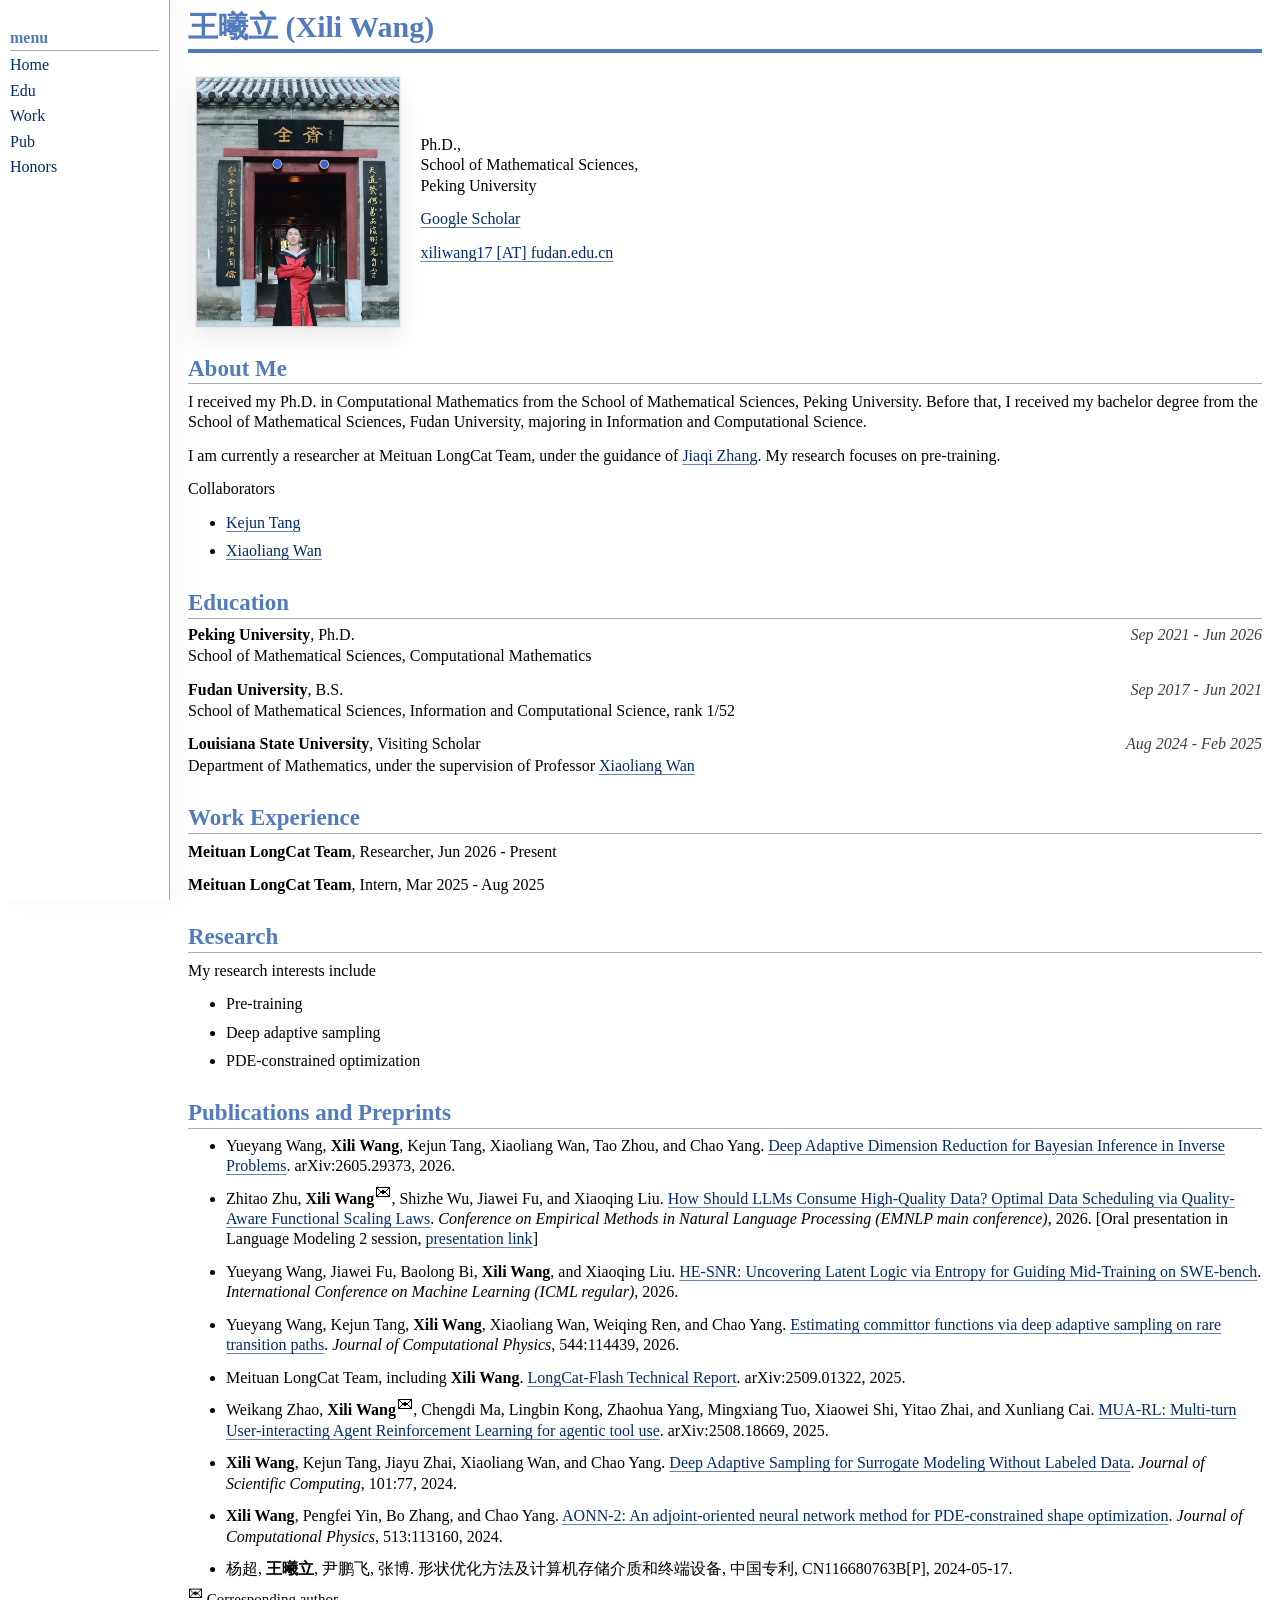
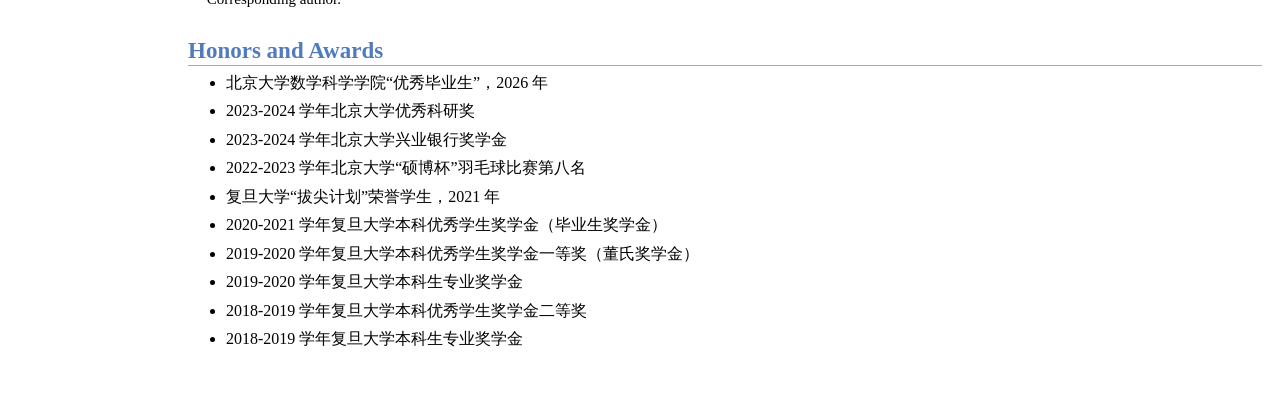
<file: index.html>
<!doctype html>
<html lang="zh-CN">
  <head>
    <meta charset="utf-8" />
    <meta name="viewport" content="width=device-width, initial-scale=1" />
    <meta
      name="description"
      content="王曦立（Xili Wang / Wang Xili）的个人主页。Ph.D. in Computational Mathematics, Peking University; Researcher at Meituan LongCat Team, focusing on pre-training of foundation models."
    />
    <meta name="author" content="王曦立, Xili Wang" />
    <meta
      name="keywords"
      content="王曦立, Xili Wang, Wang Xili, Peking University, Computational Mathematics, Meituan LongCat, Researcher, foundation model pre-training"
    />
    <meta name="robots" content="index, follow" />
    <title>王曦立 | Xili Wang</title>
    <link rel="canonical" href="https://xiliwang.net/" />
    <link rel="stylesheet" href="styles.css?v=13" />
    <meta property="og:type" content="profile" />
    <meta property="og:title" content="王曦立 | Xili Wang" />
    <meta
      property="og:description"
      content="Personal homepage of 王曦立 (Xili Wang), Ph.D. in Computational Mathematics from Peking University and Researcher at Meituan LongCat Team, focusing on pre-training of foundation models."
    />
    <meta property="og:url" content="https://xiliwang.net/" />
    <meta property="og:image" content="https://xiliwang.net/assets/new_self.webp" />
    <meta property="og:site_name" content="王曦立 | Xili Wang" />
    <meta name="twitter:card" content="summary_large_image" />
    <meta name="twitter:title" content="王曦立 | Xili Wang" />
    <meta
      name="twitter:description"
      content="Personal homepage of 王曦立 (Xili Wang), Ph.D. in Computational Mathematics from Peking University and Researcher at Meituan LongCat Team, focusing on pre-training of foundation models."
    />
    <meta name="twitter:image" content="https://xiliwang.net/assets/new_self.webp" />
    <script type="application/ld+json">
      {
        "@context": "https://schema.org",
        "@type": "Person",
        "name": "Xili Wang",
        "alternateName": ["王曦立", "Wang Xili"],
        "url": "https://xiliwang.net/",
        "image": "https://xiliwang.net/assets/new_self.webp",
        "email": "mailto:xiliwang17@fudan.edu.cn",
        "jobTitle": "Researcher",
        "worksFor": {
          "@type": "Organization",
          "name": "Meituan LongCat Team"
        },
        "alumniOf": [
          {
            "@type": "CollegeOrUniversity",
            "name": "Peking University"
          },
          {
            "@type": "CollegeOrUniversity",
            "name": "Fudan University"
          }
        ],
        "sameAs": [
          "https://scholar.google.com/citations?user=onrBIf8AAAAJ&hl=en"
        ],
        "knowsAbout": [
          "Foundation model pre-training",
          "Computational mathematics",
          "Scientific computing",
          "Adaptive sampling",
          "Deep generative models",
          "PDE-constrained optimization"
        ]
      }
    </script>
  </head>
  <body>
    <a class="skip-link" href="#main">跳转到正文</a>

    <div class="layout">
      <aside class="sidebar" aria-label="页面导航">
        <p class="menu-title">menu</p>
        <nav>
          <a href="#home">Home</a>
          <a href="#education">Edu</a>
          <a href="#work">Work</a>
          <a href="#publications">Pub</a>
          <a href="#honors">Honors</a>
        </nav>
      </aside>

      <main id="main" class="content">
        <section id="home" class="profile section-block" aria-labelledby="page-title">
          <h1 id="page-title">王曦立 (Xili Wang)</h1>

          <div class="profile-row">
            <div class="profile-image">
              <img
                src="assets/new_self.webp"
                alt="王曦立新照片"
                width="400"
                height="490"
                decoding="async"
              />
            </div>

            <div class="profile-info">
              <p>
                Ph.D.,<br />
                School of Mathematical Sciences,<br />
                Peking University
              </p>
              <p>
                <a href="https://scholar.google.com/citations?user=onrBIf8AAAAJ&amp;hl=en" target="_blank" rel="noreferrer">
                  Google Scholar
                </a>
              </p>
              <p>
                <a href="mailto:xiliwang17@fudan.edu.cn">xiliwang17 [AT] fudan.edu.cn</a>
              </p>
            </div>
          </div>
        </section>

        <section id="about" class="section-block" aria-labelledby="about-title">
          <h2 id="about-title">About Me</h2>
          <p>
            I received my Ph.D. in Computational Mathematics from the School of Mathematical Sciences,
            Peking University. Before that, I received my bachelor degree from the School of
            Mathematical Sciences, Fudan University, majoring in Information and Computational
            Science.
          </p>
          <p>
            I am currently a researcher at Meituan LongCat Team, under the guidance of
            <a href="https://scholar.google.com/citations?user=hvWVWfIAAAAJ&amp;hl=en" target="_blank" rel="noreferrer">Jiaqi Zhang</a>.
            My research focuses on pre-training.
          </p>
          <p>Collaborators</p>
          <ul>
            <li><a href="https://www.tangkejun.com/" target="_blank" rel="noreferrer">Kejun Tang</a></li>
            <li><a href="https://www.math.lsu.edu/~xlwan/" target="_blank" rel="noreferrer">Xiaoliang Wan</a></li>
          </ul>
        </section>

        <section id="education" class="section-block" aria-labelledby="education-title">
          <h2 id="education-title">Education</h2>
          <div class="education-list">
            <div class="education-item">
              <div><strong>Peking University</strong>, Ph.D.</div>
              <span class="education-date">Sep 2021 - Jun 2026</span>
              <p>School of Mathematical Sciences, Computational Mathematics</p>
            </div>
            <div class="education-item">
              <div><strong>Fudan University</strong>, B.S.</div>
              <span class="education-date">Sep 2017 - Jun 2021</span>
              <p>School of Mathematical Sciences, Information and Computational Science, rank 1/52</p>
            </div>
            <div class="education-item">
              <div><strong>Louisiana State University</strong>, Visiting Scholar</div>
              <span class="education-date">Aug 2024 - Feb 2025</span>
              <p>
                Department of Mathematics, under the supervision of Professor
                <a href="https://www.math.lsu.edu/~xlwan/" target="_blank" rel="noreferrer">Xiaoliang Wan</a>
              </p>
            </div>
          </div>
        </section>

        <section id="work" class="section-block" aria-labelledby="work-title">
          <h2 id="work-title">Work Experience</h2>
          <p>
            <strong>Meituan LongCat Team</strong>, Researcher,
            Jun 2026 - Present
          </p>
          <p>
            <strong>Meituan LongCat Team</strong>, Intern, Mar 2025 - Aug 2025
          </p>
        </section>

        <section id="research" class="section-block" aria-labelledby="research-title">
          <h2 id="research-title">Research</h2>
          <p>My research interests include</p>
          <ul>
            <li>Pre-training</li>
            <li>Deep adaptive sampling</li>
            <li>PDE-constrained optimization</li>
          </ul>
        </section>

        <section id="publications" class="section-block" aria-labelledby="publications-title">
          <h2 id="publications-title">Publications and Preprints</h2>
          <ul class="publication-list">
            <li>
              Yueyang Wang, <strong>Xili Wang</strong>, Kejun Tang, Xiaoliang Wan, Tao Zhou, and
              Chao Yang.
              <a href="https://arxiv.org/abs/2605.29373" target="_blank" rel="noreferrer">
                Deep Adaptive Dimension Reduction for Bayesian Inference in Inverse Problems</a>.
              arXiv:2605.29373, 2026.
            </li>
            <li>
              Zhitao Zhu, <strong>Xili Wang<sup class="corresponding-author" role="img" title="Corresponding author" aria-label="Corresponding author">&#9993;&#xfe0e;</sup></strong>, Shizhe Wu, Jiawei Fu, and Xiaoqing Liu.
              <a href="https://arxiv.org/abs/2605.25698" target="_blank" rel="noreferrer">
                How Should LLMs Consume High-Quality Data? Optimal Data Scheduling via
                Quality-Aware Functional Scaling Laws</a>.
              <em>Conference on Empirical Methods in Natural Language Processing (EMNLP main conference)</em>, 2026. <span class="oral-note">[Oral presentation in Language Modeling 2 session, <a class="oral-link" href="https://us06web.zoom.us/rec/play/RPs3305_r3c0iURM4ru9nPeELjRUz9TF3MrBqebozhuIMVkCQACPddVmTMqXbgPsfK2K6Bc0J2xOCdNT.-3jjyfnBUx8C0pOo?accessLevel=meeting&amp;canPlayFromShare=true&amp;from=share_recording_detail&amp;startTime=1793008512000&amp;oldStyle=true&amp;componentName=rec-play&amp;originRequestUrl=https%3A%2F%2Fus06web.zoom.us%2Frec%2Fshare%2FQ6JSC9fTqfwAm-u8-YpIAIqfYKvktazYra-Hd1TfI11wwF-S9Ixj5U_L0kF5arOx.jAu9tRxdQGm3Nans%3FstartTime%3D1793008512000" target="_blank" rel="noreferrer">presentation link</a>]</span>
            </li>
            <li>
              Yueyang Wang, Jiawei Fu, Baolong Bi, <strong>Xili Wang</strong>, and Xiaoqing Liu.
              <a href="https://arxiv.org/abs/2601.20255" target="_blank" rel="noreferrer">
                HE-SNR: Uncovering Latent Logic via Entropy for Guiding Mid-Training on SWE-bench</a>.
              <em>International Conference on Machine Learning (ICML regular)</em>, 2026.
            </li>
            <li>
              Yueyang Wang, Kejun Tang, <strong>Xili Wang</strong>, Xiaoliang Wan, Weiqing Ren, and
              Chao Yang.
              <a href="https://doi.org/10.1016/j.jcp.2025.114439" target="_blank" rel="noreferrer">
                Estimating committor functions via deep adaptive sampling on rare transition paths</a>.
              <em>Journal of Computational Physics</em>, 544:114439, 2026.
            </li>
            <li>
              Meituan LongCat Team, including <strong>Xili Wang</strong>.
              <a href="https://arxiv.org/abs/2509.01322" target="_blank" rel="noreferrer">
                LongCat-Flash Technical Report</a>.
              arXiv:2509.01322, 2025.
            </li>
            <li>
              Weikang Zhao, <strong>Xili Wang<sup class="corresponding-author" role="img" title="Corresponding author" aria-label="Corresponding author">&#9993;&#xfe0e;</sup></strong>, Chengdi Ma, Lingbin Kong, Zhaohua Yang,
              Mingxiang Tuo, Xiaowei Shi, Yitao Zhai, and Xunliang Cai.
              <a href="https://arxiv.org/abs/2508.18669" target="_blank" rel="noreferrer">
                MUA-RL: Multi-turn User-interacting Agent Reinforcement Learning for agentic tool use</a>.
              arXiv:2508.18669, 2025.
            </li>
            <li>
              <strong>Xili Wang</strong>, Kejun Tang, Jiayu Zhai, Xiaoliang Wan, and Chao Yang.
              <a href="https://doi.org/10.1007/s10915-024-02711-1" target="_blank" rel="noreferrer">
                Deep Adaptive Sampling for Surrogate Modeling Without Labeled Data</a>.
              <em>Journal of Scientific Computing</em>, 101:77, 2024.
            </li>
            <li>
              <strong>Xili Wang</strong>, Pengfei Yin, Bo Zhang, and Chao Yang.
              <a href="https://doi.org/10.1016/j.jcp.2024.113160" target="_blank" rel="noreferrer">
                AONN-2: An adjoint-oriented neural network method for PDE-constrained shape optimization</a>.
              <em>Journal of Computational Physics</em>, 513:113160, 2024.
            </li>
            <li>
              杨超, <strong class="highlight-name">王曦立</strong>, 尹鹏飞, 张博.
              形状优化方法及计算机存储介质和终端设备,
              中国专利, CN116680763B[P], 2024-05-17.
            </li>
          </ul>
          <p class="pub-note"><sup class="corresponding-author" aria-hidden="true">&#9993;&#xfe0e;</sup> Corresponding author.</p>
        </section>

        <section id="honors" class="section-block" aria-labelledby="honors-title">
          <h2 id="honors-title">Honors and Awards</h2>
          <ul>
            <li>北京大学数学科学学院“优秀毕业生”，2026 年</li>
            <li>2023-2024 学年北京大学优秀科研奖</li>
            <li>2023-2024 学年北京大学兴业银行奖学金</li>
            <li>2022-2023 学年北京大学“硕博杯”羽毛球比赛第八名</li>
            <li>
              复旦大学“拔尖计划”荣誉学生，2021 年
            </li>
            <li>
              2020-2021 学年复旦大学本科优秀学生奖学金（毕业生奖学金）
            </li>
            <li>
              2019-2020 学年复旦大学本科优秀学生奖学金一等奖（董氏奖学金）
            </li>
            <li>2019-2020 学年复旦大学本科生专业奖学金</li>
            <li>
              2018-2019 学年复旦大学本科优秀学生奖学金二等奖
            </li>
            <li>2018-2019 学年复旦大学本科生专业奖学金</li>
          </ul>
        </section>
      </main>
    </div>
  </body>
</html>
</file>
<file: styles.css>
:root {
  --page: #ffffff;
  --page-soft: #ffffff;
  --menu-bg: #ffffff;
  --menu-line: #aaaaaa;
  --text: #000000;
  --muted: #3f3f3f;
  --link: #022b6d;
  --link-hover: #001b46;
  --heading: #527bbd;
  --heading-rule: #527bbd;
  --strong: #000000;
  --rule: #aaaaaa;
}

* {
  box-sizing: border-box;
}

html {
  scroll-behavior: smooth;
}

body {
  margin: 0;
  background: var(--page);
  color: var(--text);
  font-family: Georgia, "Times New Roman", "Noto Serif CJK SC", "Songti SC", SimSun, serif;
  font-size: 16px;
  line-height: 1.28;
  letter-spacing: 0;
}

a {
  color: var(--link);
  text-decoration: underline;
  text-decoration-color: rgba(2, 43, 109, 0.58);
  text-decoration-thickness: 1px;
  text-underline-offset: 0.18em;
  transition:
    background-color 140ms ease,
    color 140ms ease,
    text-decoration-color 140ms ease;
}

a:hover {
  background: rgba(82, 123, 189, 0.12);
  color: var(--link-hover);
  text-decoration-color: currentColor;
}

a:focus-visible {
  outline: 2px solid var(--link-hover);
  outline-offset: 3px;
  text-decoration: underline;
}

img {
  display: block;
  max-width: 100%;
}

.skip-link {
  position: absolute;
  left: 8px;
  top: 8px;
  z-index: 20;
  padding: 6px 8px;
  background: var(--page-soft);
  color: var(--link);
  transform: translateY(-150%);
}

.skip-link:focus {
  transform: translateY(0);
}

.layout {
  display: grid;
  grid-template-columns: 170px minmax(0, 1fr);
  min-height: 100vh;
}

.sidebar {
  position: fixed;
  top: 0;
  bottom: 0;
  left: 0;
  width: 170px;
  padding: 28px 10px 18px;
  border-right: 1px solid var(--menu-line);
  background: var(--menu-bg);
  box-shadow: 10px 0 28px rgba(17, 17, 17, 0.04);
}

.menu-title {
  margin: 0;
  padding-bottom: 2px;
  border-bottom: 1px solid var(--rule);
  color: var(--heading);
  font-weight: 700;
}

.sidebar nav {
  display: grid;
  gap: 4px;
  margin-top: 4px;
}

.sidebar a {
  display: block;
  border-bottom: 1px solid transparent;
  color: var(--link);
  font-size: 16px;
  text-decoration: none;
  width: fit-content;
}

.sidebar a:hover {
  background: transparent;
  border-bottom: 1px solid currentColor;
  text-decoration: none;
}

.content {
  grid-column: 2;
  width: min(100%, 1110px);
  padding: 10px 18px 48px;
}

.section-block {
  scroll-margin-top: 16px;
}

h1 {
  margin: 0 0 24px;
  padding-bottom: 4px;
  border-bottom: 4px solid var(--heading-rule);
  color: var(--heading);
  font-size: 30px;
  line-height: 1.15;
  letter-spacing: 0;
}

h2 {
  margin: 28px 0 6px;
  padding-bottom: 1px;
  border-bottom: 1px solid var(--rule);
  color: var(--heading);
  font-size: 23px;
  line-height: 1.18;
  letter-spacing: 0;
}

p {
  margin: 8px 0 13px;
}

ul {
  margin: 7px 0 14px 20px;
  padding-left: 18px;
}

li {
  margin: 0 0 8px;
}

strong {
  color: var(--strong);
  font-weight: 700;
}

.highlight-name {
  color: var(--strong);
  font-family: "Noto Sans CJK SC", "PingFang SC", "Microsoft YaHei", sans-serif;
  font-weight: 900;
}

.profile-row {
  display: grid;
  grid-template-columns: auto minmax(0, 1fr);
  gap: 20px;
  align-items: center;
  margin-left: 8px;
}

.profile-image {
  display: flex;
  flex-wrap: wrap;
  gap: 12px;
  align-items: flex-start;
  border: none;
  background: transparent;
  box-shadow: none;
}

.profile-image img {
  width: auto;
  height: 250px;
  border: 1px solid #cfcfcf;
  background: #ffffff;
  box-shadow:
    0 0 0 1px rgba(0, 0, 0, 0.03),
    0 12px 24px rgba(0, 0, 0, 0.08);
}

.profile-info {
  font-size: 16px;
}

.education-list {
  display: grid;
  gap: 13px;
}

.education-item {
  display: grid;
  grid-template-columns: minmax(0, 1fr) max-content;
  column-gap: 20px;
}

.education-date {
  color: var(--muted);
  font-style: italic;
  white-space: nowrap;
}

.education-item p {
  grid-column: 1 / -1;
  margin: 1px 0 0;
}

.publication-list li {
  margin-bottom: 12px;
}

.pub-note {
  margin-top: -4px;
  font-size: 15px;
}

.corresponding-author {
  margin-left: 0.08em;
  font-family: Arial, Helvetica, sans-serif;
  font-size: 1em;
  font-style: normal;
  font-weight: 400;
  line-height: 0;
}

.pub-note .corresponding-author {
  margin-left: 0;
}

@media (max-width: 760px) {
  body {
    font-size: 15px;
  }

  .layout {
    display: block;
  }

  .sidebar {
    position: static;
    width: auto;
    padding: 8px 12px;
    border-right: 0;
    border-bottom: 1px solid var(--menu-line);
  }

  .sidebar nav {
    display: flex;
    flex-wrap: wrap;
    gap: 6px 14px;
  }

  .content {
    width: 100%;
    padding: 12px 12px 34px;
  }

  h1 {
    font-size: 28px;
  }

  h2 {
    font-size: 22px;
  }

  .profile-row {
    grid-template-columns: 1fr;
  }

  .profile-row {
    margin-left: 0;
  }

  .profile-image img {
    height: 180px;
  }

}

@media (max-width: 520px) {
  .education-item {
    grid-template-columns: 1fr;
  }

  .education-date {
    margin-top: 1px;
  }
}
</file>
